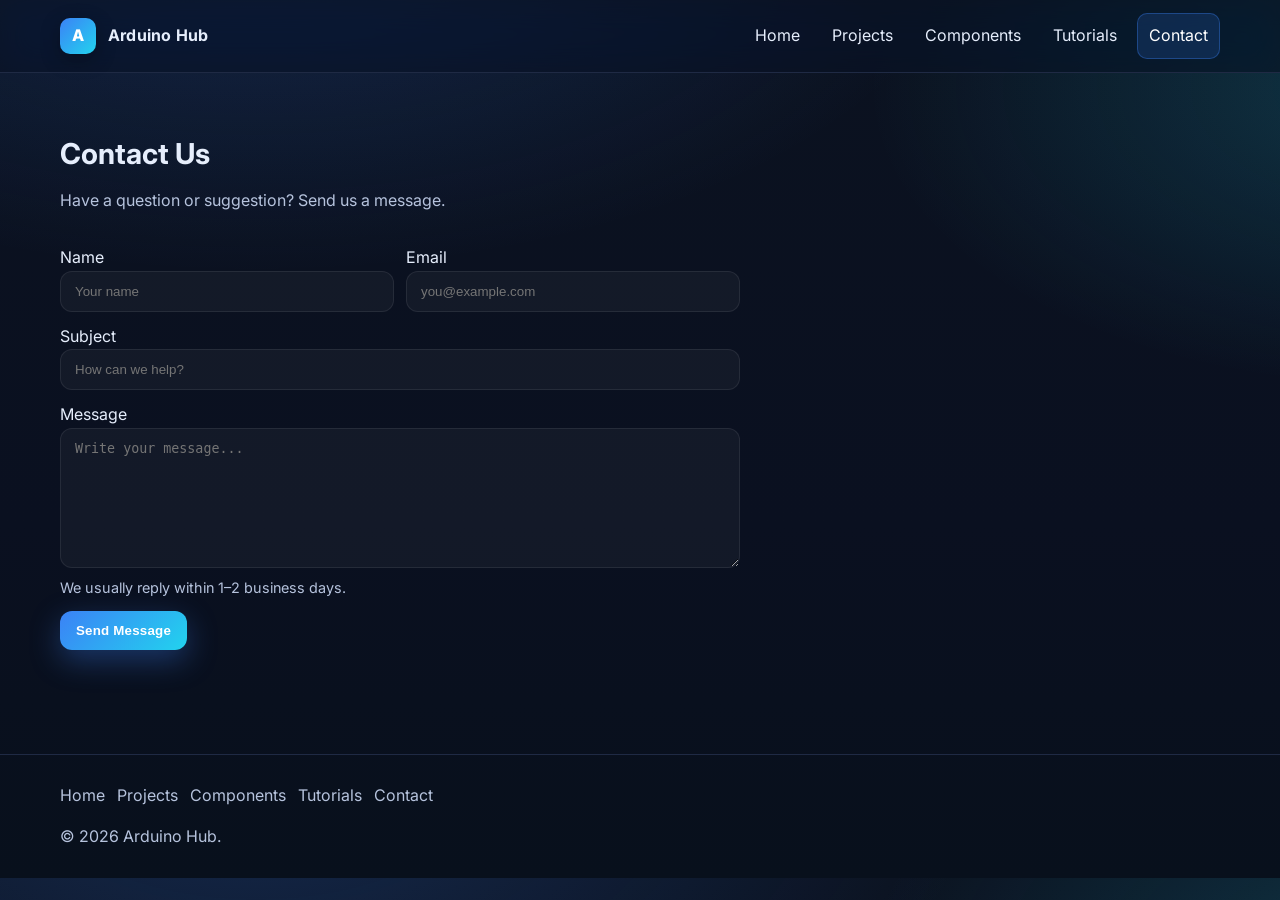
<file: arduino-website/contact.html>
<!doctype html>
<html lang="en">
<head>
  <meta charset="utf-8" />
  <meta name="viewport" content="width=device-width, initial-scale=1" />
  <meta name="description" content="Contact form to reach Arduino Hub." />
  <title>Contact • Arduino Hub</title>
  <link rel="preconnect" href="https://fonts.googleapis.com">
  <link rel="preconnect" href="https://fonts.gstatic.com" crossorigin>
  <link href="https://fonts.googleapis.com/css2?family=Inter:wght@400;600;700;800&family=JetBrains+Mono:wght@500;700&display=swap" rel="stylesheet">
  <link rel="stylesheet" href="./assets/css/styles.css">
</head>
<body data-page="contact">
  <header class="header">
    <div class="container navbar">
      <a href="/arduino-website/index.html" class="brand" aria-label="Arduino Hub home">
        <span class="logo">A</span>
        <span class="name">Arduino Hub</span>
      </a>
      <nav>
        <button class="nav-toggle" data-nav-toggle aria-expanded="false" aria-controls="primary-navigation">☰</button>
        <div class="nav-links" id="primary-navigation">
          <a href="/arduino-website/index.html" data-page="home">Home</a>
          <a href="/arduino-website/projects.html" data-page="projects">Projects</a>
          <a href="/arduino-website/components.html" data-page="components">Components</a>
          <a href="/arduino-website/tutorials.html" data-page="tutorials">Tutorials</a>
          <a href="/arduino-website/contact.html" data-page="contact">Contact</a>
        </div>
      </nav>
    </div>
  </header>

  <main class="section">
    <div class="container">
      <h1 class="section-title reveal">Contact Us</h1>
      <p class="section-subtitle reveal">Have a question or suggestion? Send us a message.</p>

      <form id="contact-form" class="form reveal" novalidate>
        <div class="row">
          <div>
            <label for="name">Name</label>
            <input id="name" name="name" class="input" placeholder="Your name" required />
          </div>
          <div>
            <label for="email">Email</label>
            <input id="email" name="email" type="email" class="input" placeholder="you@example.com" required />
          </div>
        </div>
        <div>
          <label for="subject">Subject</label>
          <input id="subject" name="subject" class="input" placeholder="How can we help?" />
        </div>
        <div>
          <label for="message">Message</label>
          <textarea id="message" name="message" class="textarea" placeholder="Write your message..." required></textarea>
          <div class="hint">We usually reply within 1–2 business days.</div>
        </div>
        <div>
          <button class="button button-primary" type="submit">Send Message</button>
        </div>
        <div id="contact-alert" class="alert" role="status" aria-live="polite"></div>
      </form>
    </div>
  </main>

  <footer class="footer">
    <div class="container">
      <div class="links">
        <a href="/arduino-website/index.html">Home</a>
        <a href="/arduino-website/projects.html">Projects</a>
        <a href="/arduino-website/components.html">Components</a>
        <a href="/arduino-website/tutorials.html">Tutorials</a>
        <a href="/arduino-website/contact.html">Contact</a>
      </div>
      <div class="spacer"></div>
      <div class="muted">© <span id="year"></span> Arduino Hub.</div>
    </div>
  </footer>

  <script src="./assets/js/main.js"></script>
  <script>document.getElementById('year').textContent = new Date().getFullYear()</script>
</body>
</html>
</file>
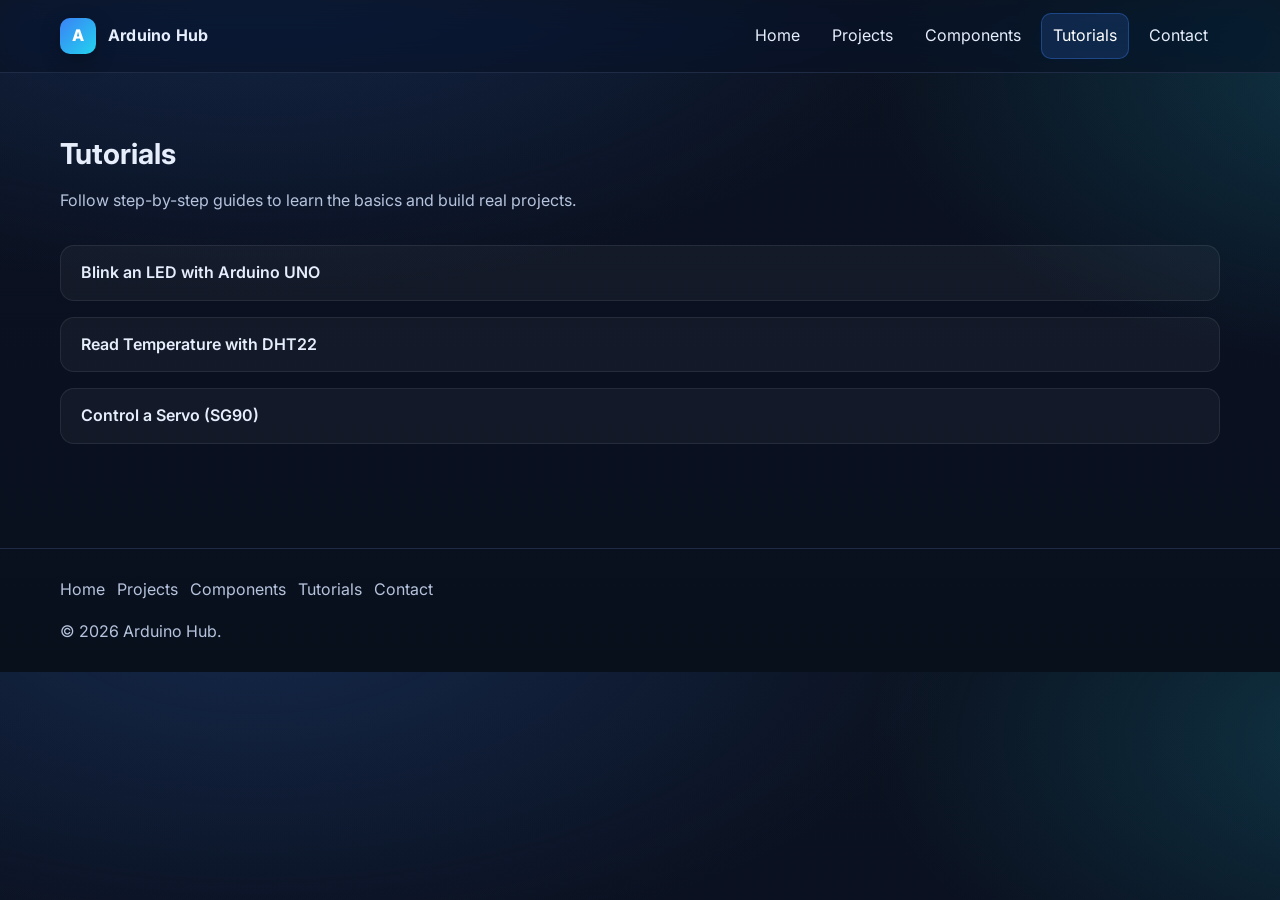
<file: arduino-website/tutorials.html>
<!doctype html>
<html lang="en">
<head>
  <meta charset="utf-8" />
  <meta name="viewport" content="width=device-width, initial-scale=1" />
  <meta name="description" content="Arduino tutorials with step-by-step guides." />
  <title>Tutorials • Arduino Hub</title>
  <link rel="preconnect" href="https://fonts.googleapis.com">
  <link rel="preconnect" href="https://fonts.gstatic.com" crossorigin>
  <link href="https://fonts.googleapis.com/css2?family=Inter:wght@400;600;700;800&family=JetBrains+Mono:wght@500;700&display=swap" rel="stylesheet">
  <link rel="stylesheet" href="./assets/css/styles.css">
</head>
<body data-page="tutorials">
  <header class="header">
    <div class="container navbar">
      <a href="/arduino-website/index.html" class="brand" aria-label="Arduino Hub home">
        <span class="logo">A</span>
        <span class="name">Arduino Hub</span>
      </a>
      <nav>
        <button class="nav-toggle" data-nav-toggle aria-expanded="false" aria-controls="primary-navigation">☰</button>
        <div class="nav-links" id="primary-navigation">
          <a href="/arduino-website/index.html" data-page="home">Home</a>
          <a href="/arduino-website/projects.html" data-page="projects">Projects</a>
          <a href="/arduino-website/components.html" data-page="components">Components</a>
          <a href="/arduino-website/tutorials.html" data-page="tutorials">Tutorials</a>
          <a href="/arduino-website/contact.html" data-page="contact">Contact</a>
        </div>
      </nav>
    </div>
  </header>

  <main class="section">
    <div class="container">
      <h1 class="section-title reveal">Tutorials</h1>
      <p class="section-subtitle reveal">Follow step-by-step guides to learn the basics and build real projects.</p>

      <details class="details reveal">
        <summary>Blink an LED with Arduino UNO</summary>
        <p>Learn to control a digital output to blink an LED.</p>
        <ol>
          <li>Connect an LED with a 220Ω resistor to pin 13.</li>
          <li>Open Arduino IDE and select Arduino UNO board.</li>
          <li>Paste the code below and upload.</li>
        </ol>
        <pre><code>// Arduino Blink
void setup() { pinMode(13, OUTPUT); }
void loop() { digitalWrite(13, HIGH); delay(1000); digitalWrite(13, LOW); delay(1000); }
</code></pre>
      </details>

      <div class="spacer"></div>

      <details class="details reveal">
        <summary>Read Temperature with DHT22</summary>
        <p>Use a library to read temperature and humidity.</p>
        <ol>
          <li>Wire VCC to 5V, GND to GND, DATA to pin 2 with a 10k pull‑up.</li>
          <li>Install the DHT sensor library (e.g., Adafruit DHT).</li>
          <li>Upload the example sketch and open Serial Monitor.</li>
        </ol>
      </details>

      <div class="spacer"></div>

      <details class="details reveal">
        <summary>Control a Servo (SG90)</summary>
        <p>Rotate a servo to a specific angle.</p>
        <ol>
          <li>Power servo from 5V and GND, signal to pin 9.</li>
          <li>Use the Servo library to write angles.</li>
          <li>Test sweeping from 0° to 180°.</li>
        </ol>
      </details>
    </div>
  </main>

  <footer class="footer">
    <div class="container">
      <div class="links">
        <a href="/arduino-website/index.html">Home</a>
        <a href="/arduino-website/projects.html">Projects</a>
        <a href="/arduino-website/components.html">Components</a>
        <a href="/arduino-website/tutorials.html">Tutorials</a>
        <a href="/arduino-website/contact.html">Contact</a>
      </div>
      <div class="spacer"></div>
      <div class="muted">© <span id="year"></span> Arduino Hub.</div>
    </div>
  </footer>

  <script src="./assets/js/main.js"></script>
  <script>document.getElementById('year').textContent = new Date().getFullYear()</script>
</body>
</html>
</file>
<file: arduino-website/assets/css/styles.css>
:root {
  --color-bg: #0b1220;
  --color-surface: #0f192e;
  --color-elev-1: #121f36;
  --color-border: #1f2a44;
  --color-text: #e6eefc;
  --color-text-muted: #b6c3dd;
  --color-primary: #3b82f6; /* blue-500 */
  --color-primary-2: #60a5fa; /* blue-400 */
  --color-accent: #22d3ee; /* cyan-400 */
  --color-success: #10b981;
  --color-warning: #f59e0b;
  --color-danger: #ef4444;

  --radius-sm: 10px;
  --radius-md: 14px;
  --radius-lg: 18px;

  --shadow-1: 0 6px 20px rgba(0, 0, 0, 0.3);
  --shadow-2: 0 12px 40px rgba(0, 0, 0, 0.35);

  --max-width: 1200px;
}

/* Reset & Base */
* {
  box-sizing: border-box;
}

html {
  scroll-behavior: smooth;
}

body {
  margin: 0;
  font-family: Inter, system-ui, -apple-system, Segoe UI, Roboto, Ubuntu, Cantarell, Noto Sans, Helvetica Neue, Arial, "Apple Color Emoji", "Segoe UI Emoji";
  color: var(--color-text);
  background: radial-gradient(1200px 600px at 20% -10%, rgba(59, 130, 246, 0.2), transparent 60%),
              radial-gradient(900px 500px at 110% 10%, rgba(34, 211, 238, 0.18), transparent 60%),
              linear-gradient(180deg, #0b1220, #0a1020 60%, #08101c);
  line-height: 1.6;
}

img {
  max-width: 100%;
  display: block;
}

h1, h2, h3 {
  line-height: 1.2;
  margin: 0 0 0.6rem;
}

p {
  margin: 0 0 1rem;
  color: var(--color-text-muted);
}

code, pre, .mono {
  font-family: "JetBrains Mono", ui-monospace, SFMono-Regular, Menlo, Monaco, Consolas, "Liberation Mono", "Courier New", monospace;
}

.container {
  width: 100%;
  max-width: var(--max-width);
  margin: 0 auto;
  padding: 0 20px;
}

.section {
  padding: 64px 0;
}

.section-title {
  font-size: 1.8rem;
  margin-bottom: 1rem;
}

.section-subtitle {
  color: var(--color-text-muted);
  margin-bottom: 2rem;
}

/* Header & Nav */
.header {
  position: sticky;
  top: 0;
  z-index: 1000;
  backdrop-filter: saturate(160%) blur(16px);
  background: rgba(11, 18, 32, 0.6);
  border-bottom: 1px solid var(--color-border);
}

.navbar {
  display: flex;
  align-items: center;
  justify-content: space-between;
  height: 72px;
}

.brand {
  display: flex;
  align-items: center;
  gap: 12px;
  color: var(--color-text);
  text-decoration: none;
}

.brand .logo {
  width: 36px;
  height: 36px;
  display: grid;
  place-items: center;
  border-radius: 10px;
  background: linear-gradient(135deg, var(--color-primary), var(--color-accent));
  color: white;
  font-weight: 800;
  box-shadow: var(--shadow-1);
}

.brand .name {
  font-weight: 700;
  letter-spacing: 0.2px;
}

.nav-links {
  display: flex;
  align-items: center;
  gap: 8px;
}

.nav-links a {
  color: var(--color-text);
  text-decoration: none;
  padding: 10px 12px;
  border-radius: 10px;
  transition: background 180ms ease, color 180ms ease;
}

.nav-links a:hover {
  background: rgba(96, 165, 250, 0.12);
  color: var(--color-primary-2);
}

.nav-links a.active {
  background: rgba(59, 130, 246, 0.16);
  color: white;
  box-shadow: inset 0 0 0 1px rgba(59, 130, 246, 0.35);
}

.nav-toggle {
  display: none;
  background: none;
  border: 0;
  color: var(--color-text);
  font-size: 1.5rem;
}

/* Mobile menu */
@media (max-width: 860px) {
  .nav-toggle { display: block; }
  .nav-links {
    position: fixed;
    inset: 72px 0 auto 0;
    background: rgba(11, 18, 32, 0.98);
    border-bottom: 1px solid var(--color-border);
    padding: 14px;
    display: grid;
    grid-template-columns: 1fr 1fr;
    gap: 10px;
    transform: translateY(-120%);
    transition: transform 220ms ease;
  }
  .nav-links.open { transform: translateY(0); }
}

/* Hero */
.hero {
  padding: 80px 0 60px;
}

.hero .content {
  display: grid;
  grid-template-columns: 1.2fr 0.8fr;
  gap: 36px;
  align-items: center;
}

.hero h1 {
  font-size: clamp(2rem, 3.2vw + 1rem, 3rem);
}

.hero p {
  font-size: 1.1rem;
  max-width: 60ch;
}

.hero .cta {
  display: flex;
  gap: 12px;
  margin-top: 18px;
}

.button {
  appearance: none;
  border: 0;
  padding: 12px 16px;
  border-radius: 12px;
  font-weight: 600;
  letter-spacing: 0.2px;
  cursor: pointer;
  transition: transform 120ms ease, background 180ms ease, box-shadow 180ms ease;
  display: inline-flex;
  align-items: center;
  gap: 10px;
}

.button-primary {
  background: linear-gradient(135deg, var(--color-primary), var(--color-accent));
  color: white;
  box-shadow: 0 10px 30px rgba(59, 130, 246, 0.35);
}

.button-primary:hover { transform: translateY(-1px); }

.button-secondary {
  background: rgba(96, 165, 250, 0.08);
  color: var(--color-primary-2);
  box-shadow: inset 0 0 0 1px rgba(96, 165, 250, 0.25);
}

.button-secondary:hover { background: rgba(96, 165, 250, 0.16); }

.hero .art {
  position: relative;
  height: 320px;
  border-radius: 16px;
  background: radial-gradient(400px 160px at 70% 20%, rgba(34, 211, 238, 0.22), transparent 60%),
              radial-gradient(420px 200px at 20% 80%, rgba(59, 130, 246, 0.25), transparent 60%),
              linear-gradient(180deg, var(--color-surface), var(--color-elev-1));
  box-shadow: var(--shadow-2);
  overflow: hidden;
}

.hero .chip {
  position: absolute;
  left: 20px;
  top: 20px;
  padding: 10px 12px;
  border-radius: 12px;
  background: rgba(255, 255, 255, 0.06);
  border: 1px solid rgba(255, 255, 255, 0.08);
  backdrop-filter: blur(6px);
}

.hero .grid {
  position: absolute;
  inset: 0;
  background: linear-gradient(rgba(255,255,255,0.06) 1px, transparent 1px),
              linear-gradient(90deg, rgba(255,255,255,0.06) 1px, transparent 1px);
  background-size: 40px 40px;
  mask-image: radial-gradient(circle at 50% 50%, black 40%, transparent 80%);
}

@media (max-width: 860px) {
  .hero .content { grid-template-columns: 1fr; }
  .hero .art { height: 240px; }
}

/* Cards */
.grid {
  display: grid;
  gap: 18px;
}

.grid.cols-3 { grid-template-columns: repeat(3, 1fr); }
.grid.cols-2 { grid-template-columns: repeat(2, 1fr); }
.grid.cols-4 { grid-template-columns: repeat(4, 1fr); }

@media (max-width: 1024px) { .grid.cols-4 { grid-template-columns: repeat(3, 1fr); } }
@media (max-width: 860px)  { .grid.cols-3, .grid.cols-4 { grid-template-columns: repeat(2, 1fr); } }
@media (max-width: 560px)  { .grid.cols-2, .grid.cols-3, .grid.cols-4 { grid-template-columns: 1fr; } }

.card {
  border-radius: 14px;
  background: linear-gradient(180deg, rgba(255,255,255,0.06), rgba(255,255,255,0.03));
  border: 1px solid rgba(255,255,255,0.08);
  box-shadow: var(--shadow-1);
  overflow: hidden;
  transition: transform 160ms ease, box-shadow 200ms ease, border-color 200ms ease;
}

.card:hover { transform: translateY(-3px); box-shadow: var(--shadow-2); border-color: rgba(96, 165, 250, 0.25); }

.card .media { height: 160px; background: var(--color-elev-1); overflow: hidden; }
.card .media img { width: 100%; height: 100%; object-fit: cover; filter: saturate(1.05) contrast(1.04); }

.card .content { padding: 14px; }
.card .content h3 { margin-bottom: 6px; font-size: 1.05rem; }
.card .content p { margin-bottom: 10px; }

.badges { display: flex; flex-wrap: wrap; gap: 8px; }
.badge {
  font-size: 0.8rem;
  padding: 6px 10px;
  border-radius: 999px;
  background: rgba(96, 165, 250, 0.08);
  color: var(--color-text);
  border: 1px solid rgba(96, 165, 250, 0.18);
}

.badge.beginner { background: rgba(16, 185, 129, 0.12); border-color: rgba(16, 185, 129, 0.28); }
.badge.intermediate { background: rgba(245, 158, 11, 0.12); border-color: rgba(245, 158, 11, 0.28); }
.badge.advanced { background: rgba(239, 68, 68, 0.12); border-color: rgba(239, 68, 68, 0.28); }

.tag {
  font-size: 0.75rem;
  padding: 4px 8px;
  border-radius: 8px;
  background: rgba(255,255,255,0.06);
  border: 1px solid rgba(255,255,255,0.08);
}

/* Filters */
.filters {
  display: flex;
  flex-wrap: wrap;
  gap: 10px;
  margin-bottom: 16px;
}

.filter-btn {
  padding: 8px 12px;
  border-radius: 10px;
  background: rgba(255,255,255,0.06);
  border: 1px solid rgba(255,255,255,0.08);
  color: var(--color-text);
  cursor: pointer;
}

.filter-btn.active {
  background: rgba(59, 130, 246, 0.18);
  border-color: rgba(59, 130, 246, 0.35);
}

/* Tutorials (accordion) */
.details {
  background: rgba(255,255,255,0.04);
  border: 1px solid rgba(255,255,255,0.08);
  border-radius: 14px;
  padding: 0 14px;
}

.details summary {
  list-style: none;
  cursor: pointer;
  padding: 14px 6px;
  font-weight: 600;
}

.details p, .details ol { padding: 0 6px 14px; }

/* Form */
.form {
  display: grid;
  gap: 12px;
  max-width: 680px;
}

.input, .textarea, select {
  width: 100%;
  padding: 12px 14px;
  color: var(--color-text);
  background: rgba(255, 255, 255, 0.04);
  border: 1px solid rgba(255, 255, 255, 0.08);
  border-radius: 12px;
}

.textarea {
  min-height: 140px;
  resize: vertical;
}

.form .row {
  display: grid;
  gap: 12px;
  grid-template-columns: 1fr 1fr;
}

@media (max-width: 560px) { .form .row { grid-template-columns: 1fr; } }

.form .hint { color: var(--color-text-muted); font-size: 0.9rem; }

.alert {
  margin-top: 8px;
  padding: 10px 12px;
  border-radius: 10px;
  background: rgba(16, 185, 129, 0.12);
  border: 1px solid rgba(16, 185, 129, 0.28);
  color: #b7f7d9;
  display: none;
}

.alert.show { display: block; }

/* Footer */
.footer {
  margin-top: 40px;
  padding: 28px 0;
  border-top: 1px solid var(--color-border);
  color: var(--color-text-muted);
}

.footer .links {
  display: flex;
  gap: 12px;
  flex-wrap: wrap;
}

.footer a { color: var(--color-text-muted); text-decoration: none; }
.footer a:hover { color: var(--color-primary-2); }

/* Utilities */
.spacer-sm { height: 8px; }
.spacer { height: 16px; }
.spacer-lg { height: 32px; }

.center { text-align: center; }

.muted { color: var(--color-text-muted); }

.reveal { opacity: 0; transform: translateY(8px); transition: 420ms ease; }
.reveal.in-view { opacity: 1; transform: none; }
</file>
